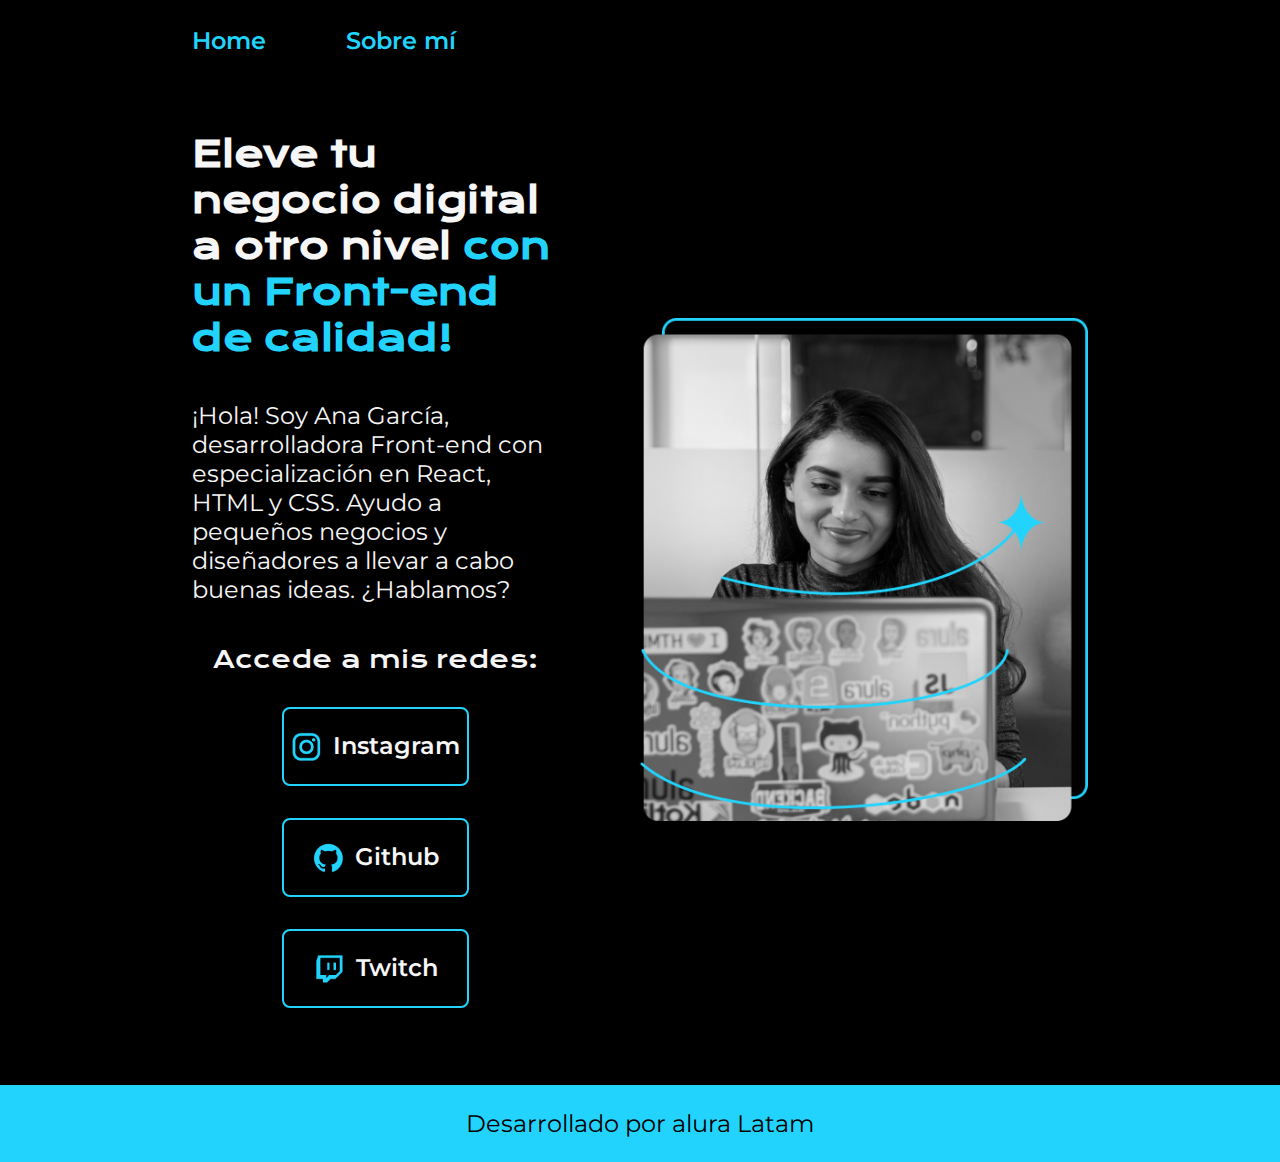
<file: index.html>
<!DOCTYPE html>
<html lang="es-mx">
    <head>
        <meta charset="UTF-8">
        <meta name="viewport" content="width=device-width, initial-scale=1.0">
        <title>Portafolio</title>
        <link rel="stylesheet" href="./style/style.css">
    </head>
    <body>
        <header class="header">
            <nav class="header_menu">
                <a class="header_menu_link" href="index.html">Home</a>
                <a class="header_menu_link" href="about.html">Sobre mí</a>
            </nav>
        </header>
        <main class="presentacion">
            <section class="presentacion_contenido">
                <h1 class="presentacion_contenido_titulo">Eleve tu negocio digital a otro nivel <strong class="titulo-destaque">con un Front-end de calidad!</strong></h1>
                <p class="presentacion_contenido_texto">¡Hola! Soy Ana García, desarrolladora Front-end con especialización en React, HTML y CSS. 
                    Ayudo a pequeños negocios y diseñadores a llevar a cabo buenas ideas. ¿Hablamos?</p>
                    <div class="presentacion_botones">  
                        <h2 class="presentacion_botones_subtitulo">Accede a mis redes:</h2> 
                        <a class="presentacion_botones_link" href="https://www.instagram.com/"><img src="./assets/instagram.png"> Instagram</a>
                        <a class="presentacion_botones_link" href="https://www.github.com/"><img src="./assets/github.png">Github</a>        
                        <a class="presentacion_botones_link" href="https://www.twitch.tv/"><img src="./assets/twitch.png">Twitch</a>
                    </div>
            </section>
          <img class="presentacion_imagen" src="./assets/Imagen1.png" alt="Imagen de Ana Garcia trabajando">
        </main>
        <footer>
            <p class="footer">Desarrollado por alura Latam</p>
        </footer>
    </body>
</html>
</file>
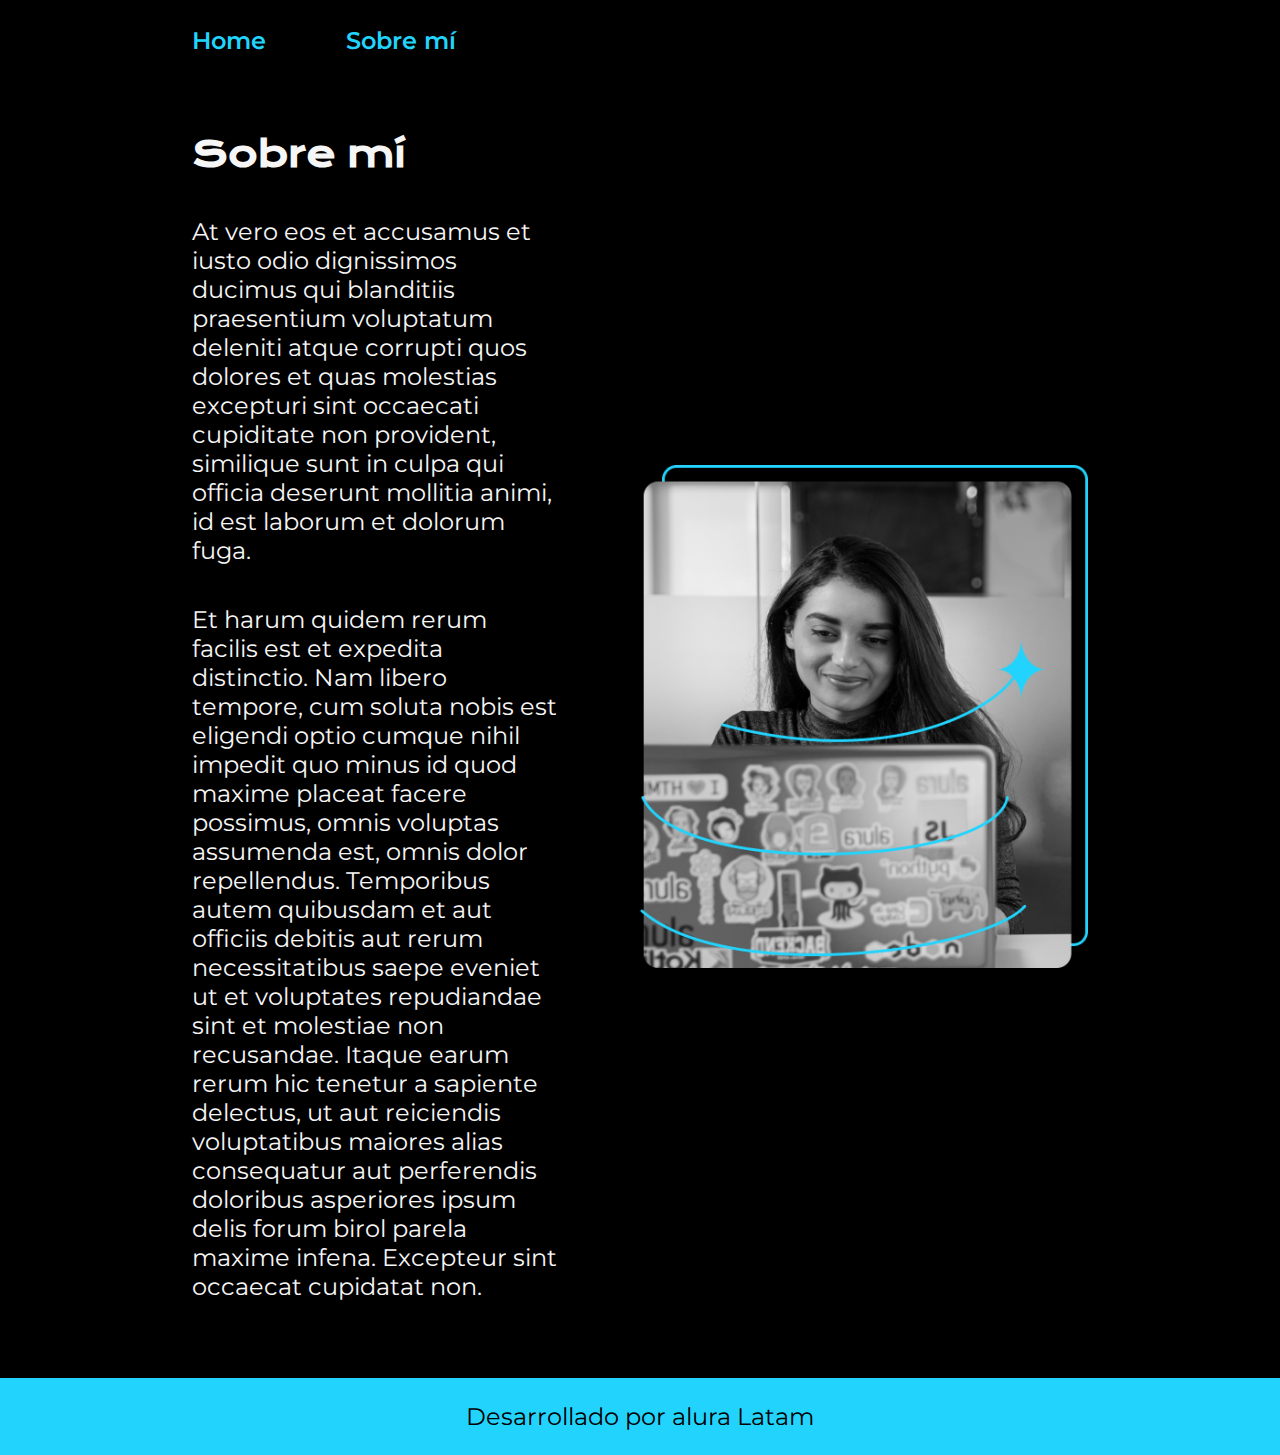
<file: about.html>
<!DOCTYPE html>
<html lang="es-mx">
    <head>
        <meta charset="UTF-8">
        <meta name="viewport" content="width=device-width, initial-scale=1.0">
        <title>Sobre mí</title>
        <link rel="stylesheet" href="./style/style.css">
    </head>
    <body>
        <header class="header">
                <nav class="header_menu">
                    <a class="header_menu_link" href="index.html">Home</a>
                    <a class="header_menu_link" href="about.html">Sobre mí</a>
                </nav>
        </header>
        <main class="presentacion">    
            <section class="presentacion_contenido">
                <h1 class="presentacion_contenido_titulo">Sobre mí</h1>
                <p class="presentacion_contenido_texto">At vero eos et accusamus et iusto odio dignissimos ducimus qui blanditiis praesentium voluptatum deleniti atque corrupti quos dolores
                     et quas molestias excepturi sint occaecati cupiditate non provident, similique sunt in culpa qui officia deserunt mollitia animi, id est laborum et dolorum fuga.</p>
                <p class="presentacion_contenido_texto">Et harum quidem rerum facilis est et expedita distinctio. Nam libero tempore, cum soluta nobis est eligendi optio cumque nihil 
                    impedit quo minus id quod maxime placeat facere possimus, omnis voluptas assumenda est, omnis dolor repellendus. Temporibus autem quibusdam et aut officiis debitis
                     aut rerum necessitatibus saepe eveniet ut et voluptates repudiandae sint et molestiae non recusandae. Itaque earum rerum hic tenetur a sapiente delectus, ut aut 
                     reiciendis voluptatibus maiores alias consequatur aut perferendis doloribus asperiores ipsum delis forum birol parela maxime infena. Excepteur sint occaecat cupidatat non.</p>
            </section>
            <img class="presentacion_imagen" src="./assets/Imagen1.png" alt="Imagen de Ana Garcia trabajando">
        </main>       
        <footer>
            <p class="footer">Desarrollado por alura Latam</p>
        </footer>
    </body>
</html>
</file>
<file: style/style.css>
@import url('https://fonts.googleapis.com/css2?family=Krona+One&family=Montserrat:ital,wght@0,100..900;1,100..900&display=swap');

:root{
    --color-primario:#000000;
    --color-secundario:#f6f6f6;
    --color-terciario:#22D4FD;
    --color-hover: #272727;

    --fuente-montserrat:"Montserrat", sans-serif;
    --fuente-krona:"Krona One", sans-serif;
}

*{
    padding: 0;
    margin: 0;
}

body{
    background-color: var(--color-primario);
    color: var(--color-secundario);
    box-sizing: border-box;
}

.header_menu_link{
    font-family: var(--fuente-montserrat);
    font-size: 1.5rem;
    font-weight: 600;
    color: var(--color-terciario);
    text-decoration: none;
}

.header_menu{
    display: flex;
    gap: 80px; 
}

.header{
    padding: 2% 0% 0% 15%;
}

.titulo-destaque{
    color: var(--color-terciario);
}

.presentacion{
    display: flex;          /* coloca los botones uno al lado del otro */
    align-items: center;     
    padding: 6% 15%;        /* agrega un margen para centrar en la pantalla */
    justify-content: space-between;
    gap: 82px;
}

.presentacion_contenido{
    width: 50%;
    display: flex;
    flex-direction: column;
    gap: 40px;
}

.presentacion_contenido_titulo{
    font-size: 2.25rem;
    font-family: var(--fuente-krona);
}

.presentacion_contenido_texto{
    font-size: 1.5rem;
    font-family: var(--fuente-montserrat);

}

.presentacion_botones{
    display: flex;
    justify-content: space-between;  /*agrega un espacion entre cada boton*/
    flex-direction: column;     /*acomoda los botones en columnas*/
    align-items: center;       /*alinea los botones al centro */
    gap: 32px;               /* agrega espacios iguales entre cada boton */
}

.presentacion_botones_subtitulo{
    font-family: var(--fuente-krona);
    font-size: 1.5rem;
    font-weight: 400;
}

.presentacion_botones_link{
    width: 50%;
    /*background-color: #22D4FD;*/
    text-align: center;
    padding: 21.5px 0;
    border-radius: 8px;     /*modificar esquinas*/
    font-size: 1.5rem;        /*tamaño de funete*/
    font-family: var(--fuente-montserrat);
    font-weight: 600;       /*tamaño de la funete*/
    text-decoration: none;
    color: var(--color-secundario);
    border: 2px solid var(--color-terciario); /*tamaño borde, forma borde, color*/
    display: flex;
    justify-content: center;
    gap: 10px;
}

.presentacion_botones_link:hover{  /*hover: cuando pasas el cursor por encima del boton*/
    background-color: var(--color-hover);
}
.presentacion_imagen{
    width: 50%;
}

.footer{
    background-color: var(--color-terciario);
    padding: 24px;
    color: var(--color-primario);
    text-align: center;
    font-family: var(--fuente-montserrat);
    font-size: 1.5rem; 
    font-weight: 400;
}

@media (max-width: 1200px){
    .header{
        padding: 10%;
    }

    .header_menu{
        justify-content: center;
    }

    .presentacion{
        flex-direction: column-reverse;
        padding: 5%;
    }
}

.presentacion_contenido{
    width: auto;
}
</file>
